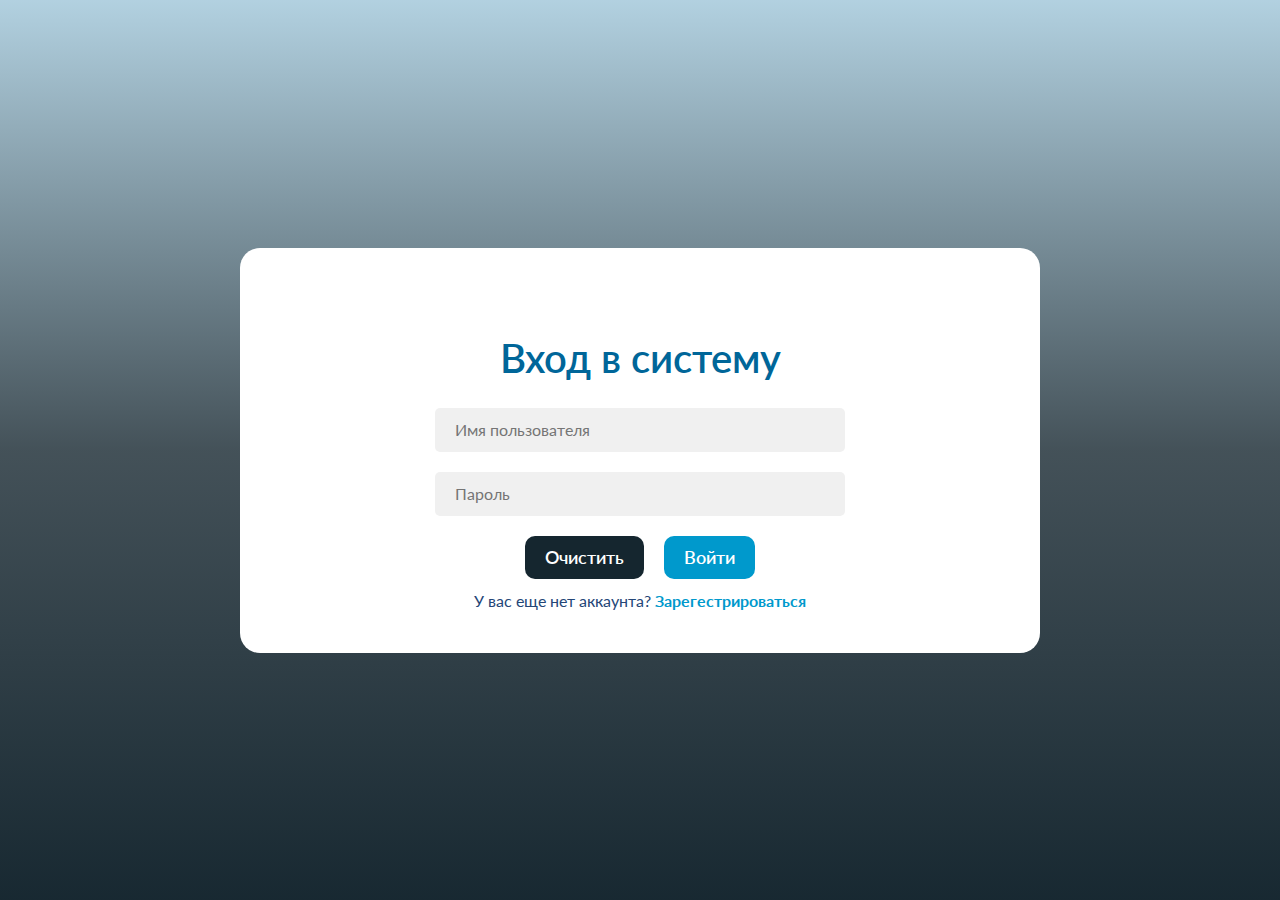
<file: pages/login.html>
<!DOCTYPE html>
<html lang="en">
<head>
    <meta charset="UTF-8">
    <meta name="viewport" content="width=device-width, initial-scale=1.0">
    <title>RanobeHub</title>
    <link rel="stylesheet" href="../css/reset.css">
    <link href="https://fonts.googleapis.com/css?family=Lato:100,100italic,300,300italic,regular,italic,700,700italic,900,900italic" rel="stylesheet" />
    <link rel="stylesheet" href="../css/login.css">
</head>
<body>
    <div class="wrapper">
        <div class="login">
            <h1 class="login__title">Вход в систему</h1>
            <form action="/" method="post" class="login__form">
                <input type="text" name="username" class="login__input" placeholder="Имя пользователя">
                <input type="password" name="password" class="login__input" placeholder="Пароль">
                <div class="login__buttons">
                    <button type="reset" class="login__btn clear">Очистить</button>
                    <button type="submit" class="login__btn ">Войти</button>
                </div>
                <p class="login__text">У вас еще нет аккаунта? <a href="./register.html">Зарегестрироваться</a></p>
            </form>
        </div>
    </div>
</body>
</html>
</file>
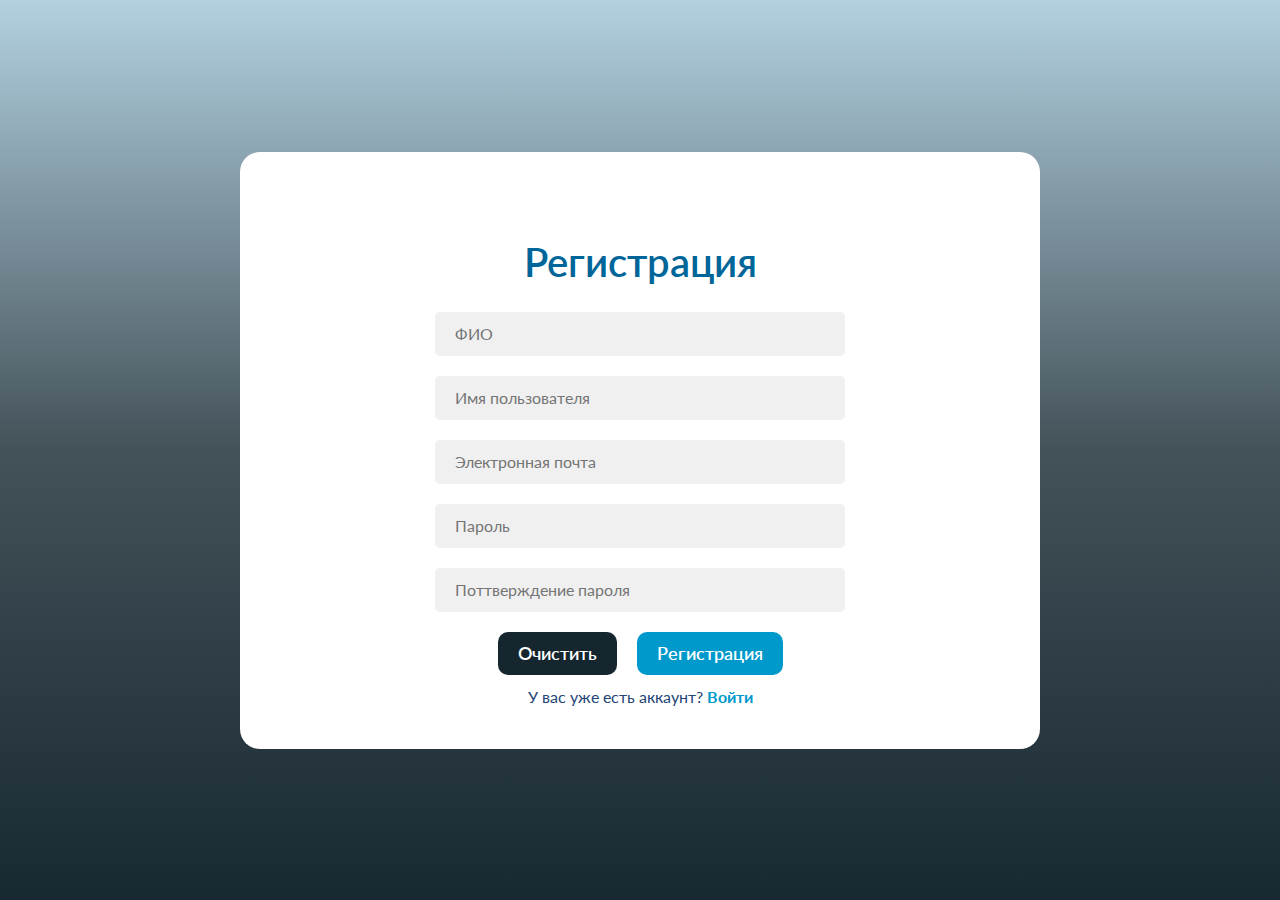
<file: pages/register.html>
<!DOCTYPE html>
<html lang="en">
<head>
    <meta charset="UTF-8">
    <meta name="viewport" content="width=device-width, initial-scale=1.0">
    <title>RanobeHub</title>
    <link rel="stylesheet" href="../css/reset.css">
    <link href="https://fonts.googleapis.com/css?family=Lato:100,100italic,300,300italic,regular,italic,700,700italic,900,900italic" rel="stylesheet" />
    <link rel="stylesheet" href="../css/register.css">
</head>
<body>
    <div class="wrapper">
        <div class="register">
            <h1 class="register__title">Регистрация</h1>
            <form action="/" method="post" class="register__form">
                <input type="text" name="name" class="register__input" placeholder="ФИО">
                <input type="text" name="username" class="register__input" placeholder="Имя пользователя">
                <input type="email" name="email" class="register__input" placeholder="Электронная почта">
                <input type="password" name="password" class="register__input" placeholder="Пароль">
                <input type="password" name="password_confirm" class="register__input" placeholder="Поттверждение пароля">
                <div class="register__buttons">
                    <button type="reset" class="register__btn clear">Очистить</button>
                    <button type="submit" class="register__btn ">Регистрация</button>
                </div>
                <p class="register__text">У вас уже есть аккаунт? <a href="./login.html">Войти</a></p>
            </form>
        </div>
    </div>
</body>
</html>
</file>
<file: css/login.css>
.wrapper {
  font-family: "Lato", sans-serif;
  width: 100vw;
  height: 100vh;
  display: -webkit-box;
  display: -ms-flexbox;
  display: flex;
  -webkit-box-align: center;
      -ms-flex-align: center;
          align-items: center;
  -webkit-box-pack: center;
      -ms-flex-pack: center;
          justify-content: center;
  background-image: -webkit-gradient(linear, left top, left bottom, from(rgba(0, 102, 153, 0.3)), color-stop(50%, rgba(21, 38, 47, 0.8)), to(rgba(21, 38, 47, 0.99))), url("https://images.unsplash.com/photo-1535905748047-14b2415c77d5?q=80&w=2050&auto=format&fit=crop&ixlib=rb-4.0.3&ixid=M3wxMjA3fDB8MHxwaG90by1wYWdlfHx8fGVufDB8fHx8fA%3D%3D");
  background-image: linear-gradient(180deg, rgba(0, 102, 153, 0.3) 0%, rgba(21, 38, 47, 0.8) 50%, rgba(21, 38, 47, 0.99) 100%), url("https://images.unsplash.com/photo-1535905748047-14b2415c77d5?q=80&w=2050&auto=format&fit=crop&ixlib=rb-4.0.3&ixid=M3wxMjA3fDB8MHxwaG90by1wYWdlfHx8fGVufDB8fHx8fA%3D%3D");
}

.login {
  width: 800px;
  background-color: #fff;
  padding: 20px;
  border-radius: 20px;
}
.login__title {
  margin-top: 60px;
  text-align: center;
  font-weight: 600;
  font-size: 40px;
  color: #006699;
}
.login__form {
  margin: 0 auto;
  max-width: 450px;
  padding: 20px;
  display: -webkit-box;
  display: -ms-flexbox;
  display: flex;
  -webkit-box-orient: vertical;
  -webkit-box-direction: normal;
      -ms-flex-direction: column;
          flex-direction: column;
}
.login__input {
  background-color: #f0f0f0;
  margin-bottom: 20px;
  padding: 10px 20px;
  border-radius: 5px;
}
.login__buttons {
  display: -webkit-box;
  display: -ms-flexbox;
  display: flex;
  -webkit-box-align: center;
      -ms-flex-align: center;
          align-items: center;
  -webkit-box-pack: center;
      -ms-flex-pack: center;
          justify-content: center;
  gap: 20px;
}
.login__btn {
  font-size: 18px;
  font-weight: 600;
  background-color: #0099cc;
  color: #fff;
  border-radius: 10px;
  padding: 8px 20px;
}
.login__btn.clear {
  background-color: #15262f;
}
.login__text {
  text-align: center;
  margin-top: 10px;
  color: #244677;
}
.login__text a {
  color: #0099cc;
  font-weight: bold;
}
</file>
<file: css/register.css>
.wrapper {
  font-family: "Lato", sans-serif;
  width: 100vw;
  height: 100vh;
  display: -webkit-box;
  display: -ms-flexbox;
  display: flex;
  -webkit-box-align: center;
      -ms-flex-align: center;
          align-items: center;
  -webkit-box-pack: center;
      -ms-flex-pack: center;
          justify-content: center;
  background-image: -webkit-gradient(linear, left top, left bottom, from(rgba(0, 102, 153, 0.3)), color-stop(50%, rgba(21, 38, 47, 0.8)), to(rgba(21, 38, 47, 0.99))), url("https://images.unsplash.com/photo-1535905748047-14b2415c77d5?q=80&w=2050&auto=format&fit=crop&ixlib=rb-4.0.3&ixid=M3wxMjA3fDB8MHxwaG90by1wYWdlfHx8fGVufDB8fHx8fA%3D%3D");
  background-image: linear-gradient(180deg, rgba(0, 102, 153, 0.3) 0%, rgba(21, 38, 47, 0.8) 50%, rgba(21, 38, 47, 0.99) 100%), url("https://images.unsplash.com/photo-1535905748047-14b2415c77d5?q=80&w=2050&auto=format&fit=crop&ixlib=rb-4.0.3&ixid=M3wxMjA3fDB8MHxwaG90by1wYWdlfHx8fGVufDB8fHx8fA%3D%3D");
}

.register {
  width: 800px;
  background-color: #fff;
  padding: 20px;
  border-radius: 20px;
}
.register__title {
  margin-top: 60px;
  text-align: center;
  font-weight: 600;
  font-size: 40px;
  color: #006699;
}
.register__form {
  margin: 0 auto;
  max-width: 450px;
  padding: 20px;
  display: -webkit-box;
  display: -ms-flexbox;
  display: flex;
  -webkit-box-orient: vertical;
  -webkit-box-direction: normal;
      -ms-flex-direction: column;
          flex-direction: column;
}
.register__input {
  background-color: #f0f0f0;
  margin-bottom: 20px;
  padding: 10px 20px;
  border-radius: 5px;
}
.register__buttons {
  display: -webkit-box;
  display: -ms-flexbox;
  display: flex;
  -webkit-box-align: center;
      -ms-flex-align: center;
          align-items: center;
  -webkit-box-pack: center;
      -ms-flex-pack: center;
          justify-content: center;
  gap: 20px;
}
.register__btn {
  font-size: 18px;
  font-weight: 600;
  background-color: #0099cc;
  color: #fff;
  border-radius: 10px;
  padding: 8px 20px;
}
.register__btn.clear {
  background-color: #15262f;
}
.register__text {
  text-align: center;
  margin-top: 10px;
  color: #244677;
}
.register__text a {
  color: #0099cc;
  font-weight: bold;
}
</file>
